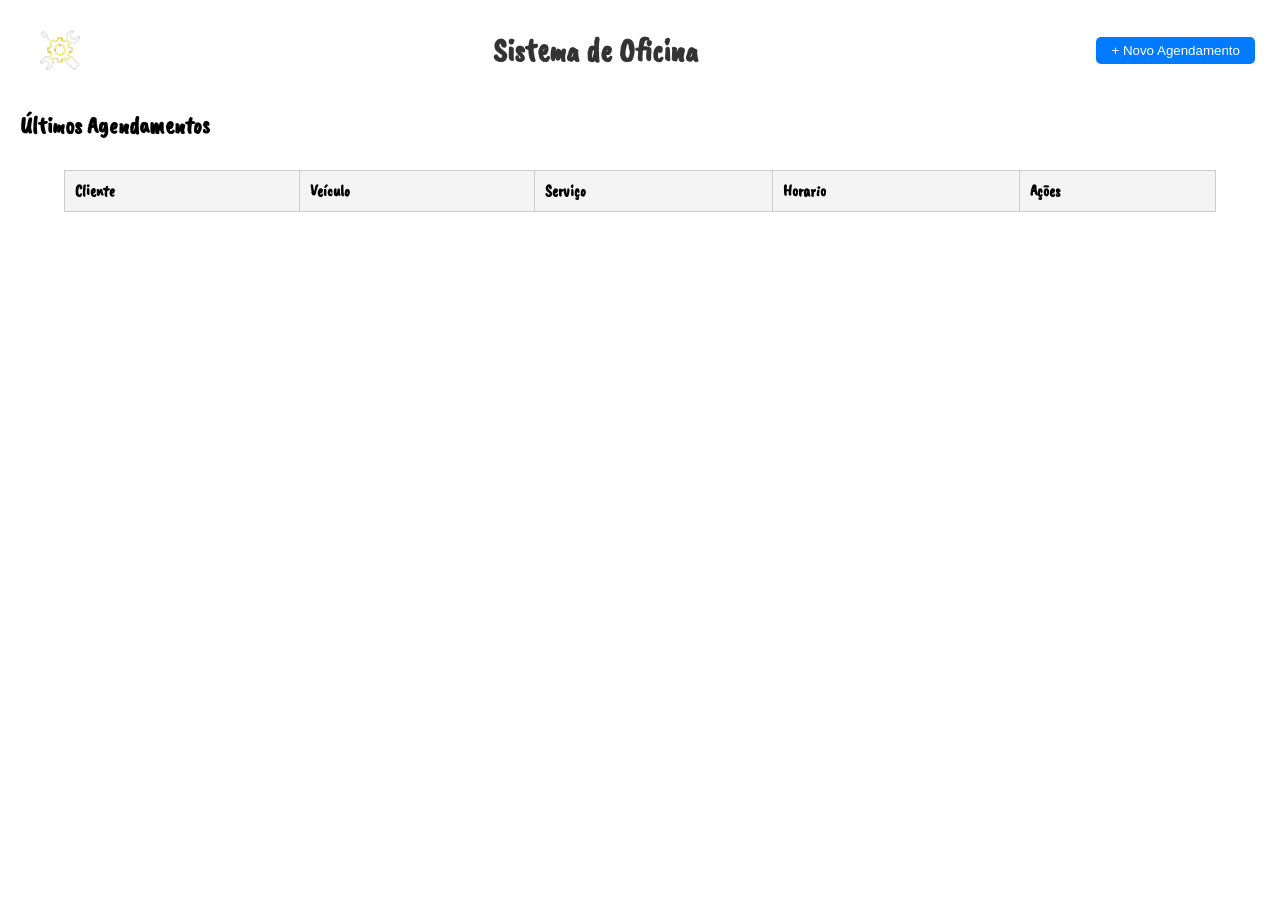
<file: templates/index.html>
<!DOCTYPE html>
<html lang="pt-BR">
<head>
  <meta charset="UTF-8">
  <title>Sistema de Oficina</title>

  <!-- Google Fonts -->
  <link rel="preconnect" href="https://fonts.googleapis.com">
  <link rel="preconnect" href="https://fonts.gstatic.com" crossorigin>
  <link href="https://fonts.googleapis.com/css2?family=Caveat+Brush&display=swap" rel="stylesheet">
  <script src="/static/js/index.js"></script>
  <link rel="stylesheet" href="/static/css/index.css">
</head>

<body>
 <div class="topo">
    <img src="/static/img/iconAgendamento.png" alt="Ícone" class="logo">
      <h1>Sistema de Oficina</h1>
<button class="novo" onclick="novoAgendamento()">+ Novo Agendamento</button>
</div>

  <h2>Últimos Agendamentos</h2>
  <table>
    <thead>
      <tr>
        <th>Cliente</th>
        <th>Veículo</th>
        <th>Serviço</th>
        <th>Horario</th>
        <th>Ações</th>
      </tr>
    </thead>
    <tbody id="agendamentosTable">
    </tbody>
  </table>
</body>
</html>
</file>
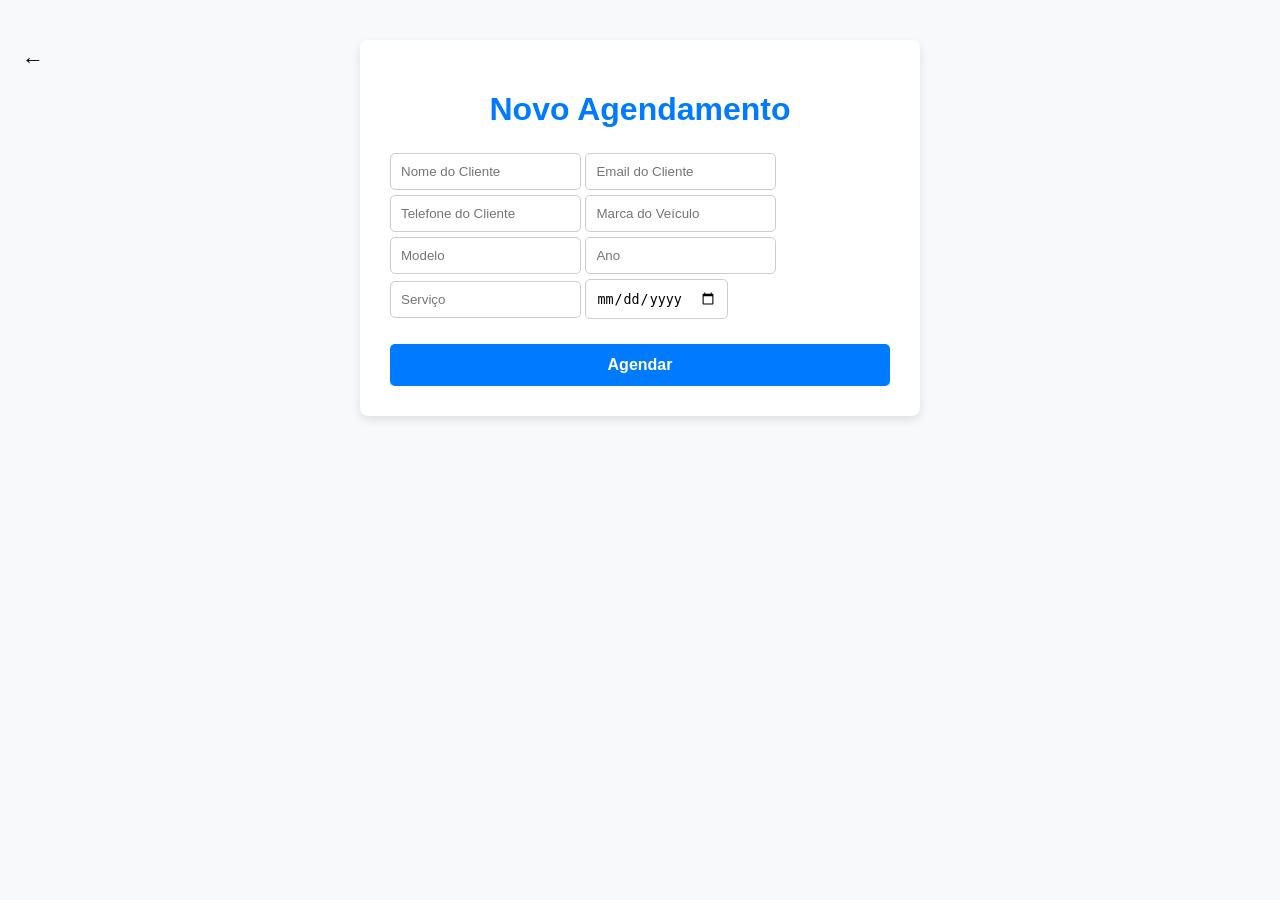
<file: templates/agendamento.html>
<!DOCTYPE html>
<html lang="pt-BR">
<head>
  <meta charset="UTF-8">
  <title>Novo Agendamento</title>

  <link rel="stylesheet" href="/static/css/agendamento.css">
  <link href="https://fonts.googleapis.com/css2?family=Caveat+Brush&display=swap" rel="stylesheet">
  <script src="/static/js/agendamento.js"></script>
</head>

<body>
  <div class="container">
    <!-- Botão de voltar -->
    <button class="voltar" onclick="voltarInicio()">←</button>

    <h1>Novo Agendamento</h1>

    <form id="agendamentoForm">
      <!-- Primeira linha: Cliente -->
      <div class="linha">
        <input type="text" id="nomeCliente" placeholder="Nome do Cliente" required>
        <input type="email" id="emailCliente" placeholder="Email do Cliente" required>
        <input type="text" id="telefoneCliente" placeholder="Telefone do Cliente" required>
        <input type="text" id="marcaVeiculo" placeholder="Marca do Veículo" required>
      </div>

      <!-- Segunda linha: Veículo -->
      <div class="linha">
        <input type="text" id="modeloVeiculo" placeholder="Modelo" required>
        <input type="number" id="anoVeiculo" placeholder="Ano" required>
      </div>

      <!-- Terceira linha: Serviço e Data -->
      <div class="linha">
        <input type="text" id="tipoServico" placeholder="Serviço" required>
        <input type="date" id="dataHora" required>
      </div>

      <!-- Botão -->
      <button type="submit">Agendar</button>
    </form>
  </div>
</body>
</html>
</file>
<file: static/css/index.css>
body {
  font-family: "Caveat Brush", cursive;
  background-color: #FFFFFF;
  margin: 0;
  padding: 0;
}

/* ===== TOPO (IMAGEM + H1 + BOTÃO) ===== */
.topo {
  display: flex;
  align-items: center;
  justify-content: space-between; /* distribui logo, título e botão */
  margin: 10px 20px;
}

.logo {
  width: 80px;
}

h1 {
  color: #333;
  margin: 0;
  text-align: center;
  flex: 1; /* ocupa espaço central */
}

/* ===== TABELA ===== */
table {
  width: 90%;
  border-collapse: collapse;
  margin: 30px auto;
}

th,
td {
  border: 1px solid #ccc;
  padding: 10px;
  text-align: left;
}

th {
  background-color: #f4f4f4;
}

/* ===== BOTÕES ===== */
button {
  padding: 6px 15px;
  margin: 5px;
  cursor: pointer;
  border-radius: 5px;
  text-align: center;
}

.novo {
  background-color: #007bff;
  color: white;
  border: none;
}

.excluir {
  background-color: #dc3545;
  color: white;
  border: none;
}
h2{
    margin-left: 20px; 
}
</file>
<file: static/css/agendamento.css>
body {
  font-family: Arial, sans-serif;
  background-color: #f8f9fa;
  margin: 0;
  padding: 0;
  display: flex;
  justify-content: center;
  align-items: flex-start;
  min-height: 100vh;
}

.container {
  background: #fff;
  padding: 30px;
  margin-top: 40px;
  border-radius: 8px;
  box-shadow: 0 4px 10px rgba(0,0,0,0.1);
  width: 100%;
  max-width: 500px;
}

h1 {
  text-align: center;
  color: #007bff;
  margin-bottom: 20px;
}

form {
  display: flex;
  flex-direction: column;
}

label {
  margin-top: 15px;
  font-weight: bold;
  color: #333;
}

input {
  padding: 10px;
  margin-top: 5px;
  border: 1px solid #ccc;
  border-radius: 5px;
  transition: border-color 0.3s;
}

input:focus {
  border-color: #007bff;
  outline: none;
}

button {
  margin-top: 25px;
  padding: 12px;
  background-color: #007bff;
  color: white;
  border: none;
  border-radius: 5px;
  cursor: pointer;
  font-size: 16px;
  font-weight: bold;
  transition: background-color 0.3s;
}

button:hover {
  background-color: #0056b3;
}
/* Botão de voltar (seta) */
.voltar {
  position: absolute;
  top: 10px;
  left: 10px;
  background: transparent;
  border: none;
  font-size: 22px;
  color:  black;
  cursor: pointer;
}

.voltar:hover {
  color: #0056b3;
}
</file>
